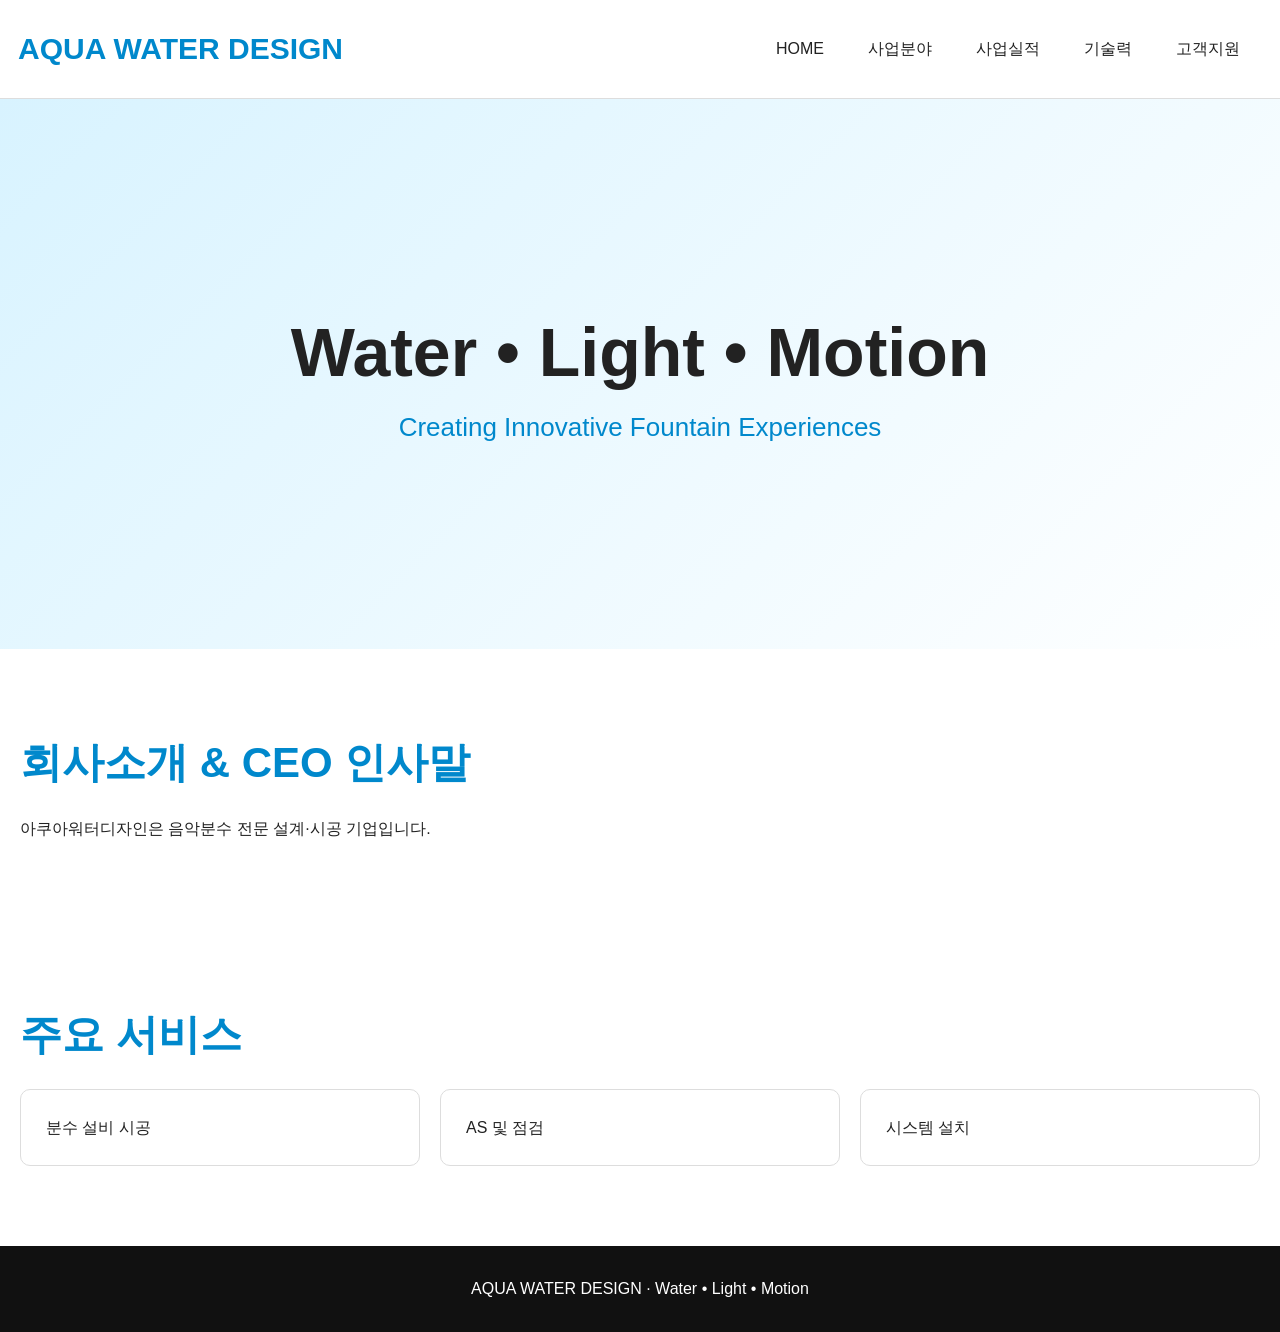
<file: index.html>
<!DOCTYPE html>
<html lang="ko"><head><meta charset="UTF-8"><meta name="viewport" content="width=device-width,initial-scale=1">
<title>HOME</title><link rel="stylesheet" href="style.css"></head><body>
<header><div class="container navbar">
<div class="logo">AQUA WATER DESIGN</div>
<ul class="menu">
<li><a href="index.html">HOME</a></li>
<li><a href="사업분야.html">사업분야</a>
 <ul class="submenu"><li><a href="business.html">음악분수</a></li><li><a href="business.html">바닥분수</a></li><li><a href="business.html">고사분수</a></li><li><a href="business.html">조형분수</a></li><li><a href="business.html">일반분수</a></li></li><li><a href="business.html">연못 및 계류</a></li><li><a href="business.html">유지관리</a></li></ul>
<li><a href="사업실적.html">사업실적</a></li>
<li><a href="기술.html">기술력</a></li>
<li><a href="고객지원.html">고객지원</a></li>
</ul></div></header>

<section class="hero"><div><h1>Water • Light • Motion</h1><p>Creating Innovative Fountain Experiences</p></div></section>
<section class="section"><h2>회사소개 & CEO 인사말</h2><p>아쿠아워터디자인은 음악분수 전문 설계·시공 기업입니다.</p></section>
<section class="section"><h2>주요 서비스</h2><div class="cards"><div class="card">분수 설비 시공</div><div class="card">AS 및 점검</div><div class="card">시스템 설치</div></div></section>

<footer>AQUA WATER DESIGN · Water • Light • Motion</footer>
<script src="script.js"></script></body></html>
</file>
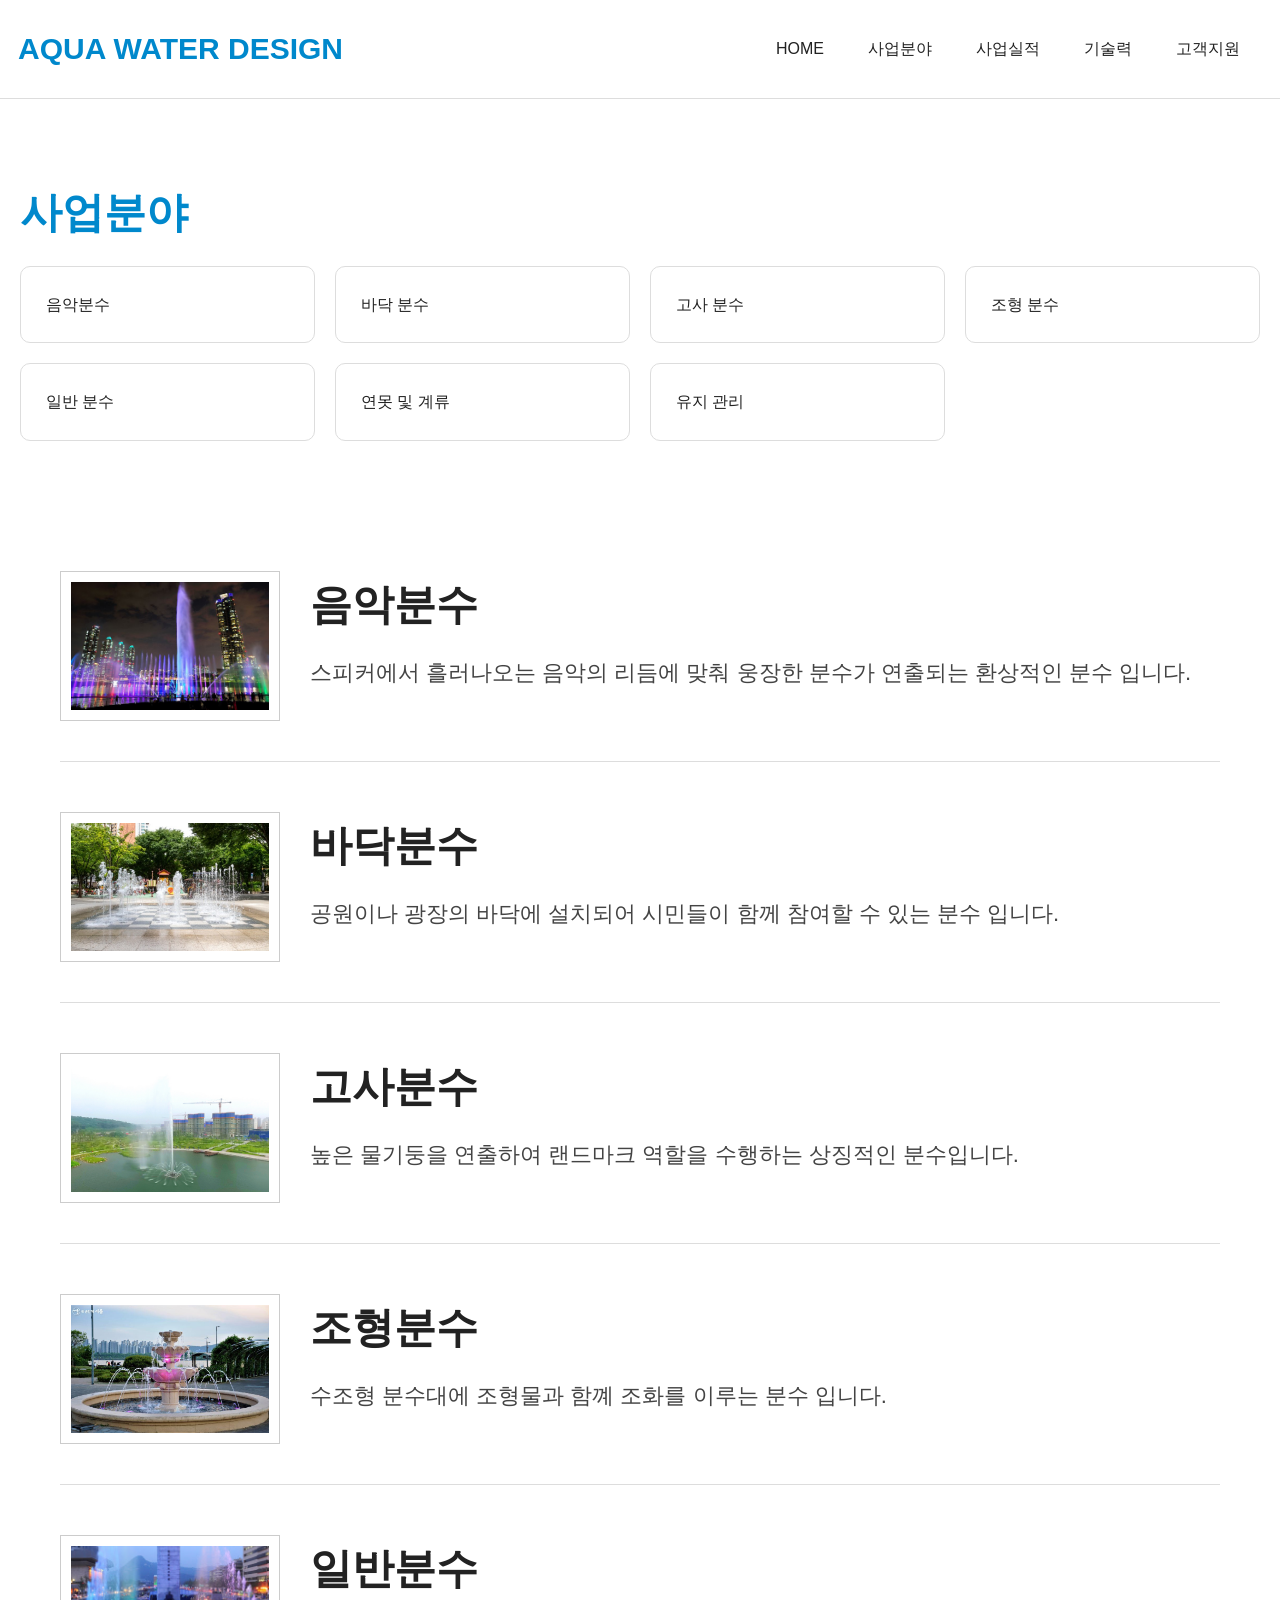
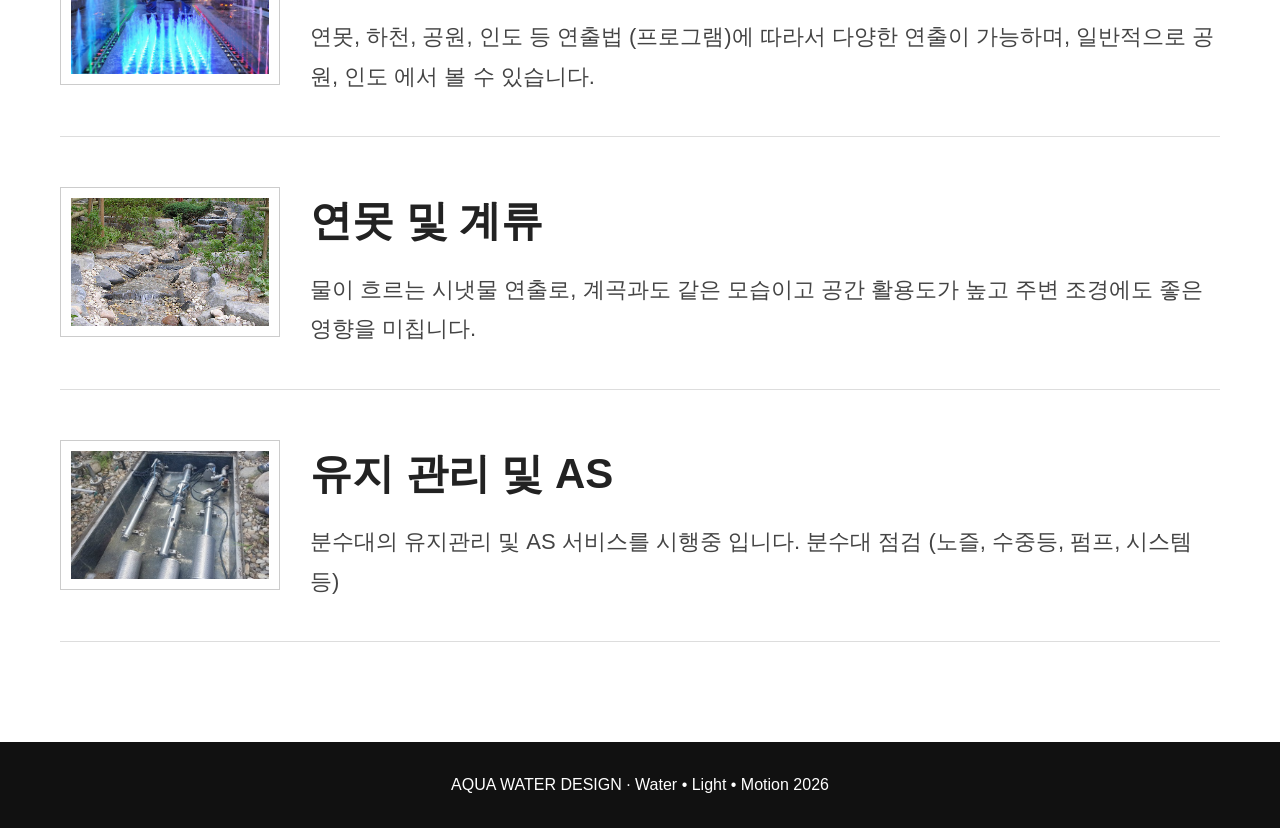
<file: business.html>
<!DOCTYPE html>
<html lang="ko"><head><meta charset="UTF-8"><meta name="viewport" content="width=device-width,initial-scale=1">
<title>사업분야</title><link rel="stylesheet" href="style.css"></head><body>
<header><div class="container navbar">
<div class="logo">AQUA WATER DESIGN</div>
<ul class="menu">
<li><a href="index.html">HOME</a></li>
<li><a href="비즈니스.html">사업분야</a>
</li>
<li><a href="사업실적.html">사업실적</a></li>
<li><a href="기술력.html">기술력</a></li>
<li><a href="고객지원.html">고객지원</a></li>
</ul></div></header>

<section class="section"><h2>사업분야</h2><div class="cards">
<div class="card">음악분수</div><div class="card">바닥 분수</div><div class="card">고사 분수</div><div class="card">조형 분수</div><div class="card">일반 분수</div><div class="card">연못 및 계류</div><div class="card">유지 관리</div>
</div></section>
  <section class="business-list">

    <div class="business-item">
       <img src="musicfountain.jpg">

        <div class="business-text">
            <h3>음악분수</h3>
            <p>
                스피커에서 흘러나오는 음악의 리듬에 맞춰
                웅장한 분수가 연출되는 환상적인 분수 입니다.
            </p>
        </div>
    </div>

    <div class="business-item">
       <img src="fountain.jpg">

        <div class="business-text">
            <h3>바닥분수</h3>
            <p>
                공원이나 광장의 바닥에 설치되어 시민들이
                함께 참여할 수 있는 분수 입니다.
            </p>
        </div>
    </div>

      <div class="business-item">
        <img src="highfountain.jpg">
        
        <div class="business-text">
            <h3>고사분수</h3>
            <p>
                높은 물기둥을 연출하여 랜드마크 역할을 수행하는
                상징적인 분수입니다.
            </p>
        </div>
    </div>

     <div class="business-item">
       <img src="조형 분수.jpg">

        <div class="business-text">
            <h3>조형분수</h3>
            <p>
                수조형 분수대에 조형물과 함꼐 조화를 이루는 분수 입니다.
            </p>
        </div>
    </div>

       <div class="business-item">
       <img src="일반 분수.jpg">

        <div class="business-text">
            <h3>일반분수</h3>
            <p>
                연못, 하천, 공원, 인도 등 연출법 (프로그램)에 따라서 다양한 연출이 가능하며,
                일반적으로 공원, 인도 에서 볼 수 있습니다.
            </p>
        </div>
    </div>
      
    <div class="business-item">
    <img src="연못 및 계류.jpg">

        <div class="business-text">
            <h3>연못 및 계류</h3>
            <p>
                물이 흐르는 시냇물 연출로, 계곡과도 같은 모습이고 공간 활용도가 높고
                주변 조경에도 좋은 영향을 미칩니다.
            </p>
        </div>
    </div>
      
    <div class="business-item">
    <img src="유지관리.jpg">

        <div class="business-text">
            <h3>유지 관리 및 AS</h3>
            <p>
                분수대의 유지관리 및 AS 서비스를 시행중 입니다.
                분수대 점검 (노즐, 수중등, 펌프, 시스템 등)
            </p>
        </div>
    </div>
      
</section>

<footer>AQUA WATER DESIGN · Water • Light • Motion 2026</footer>
<script src="script.js"></script></body></html>
</file>
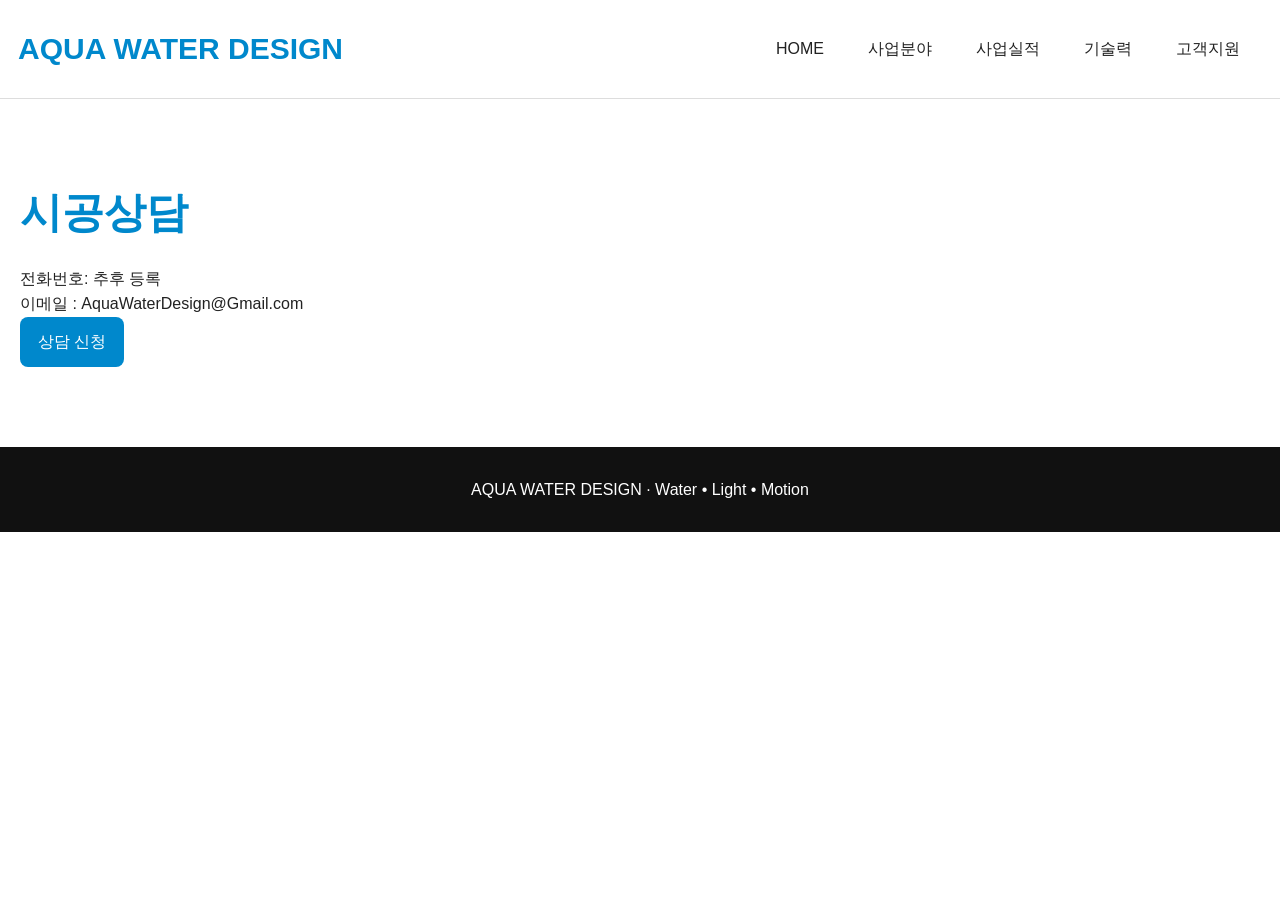
<file: contact.html>
<!DOCTYPE html>
<html lang="ko"><head><meta charset="UTF-8"><meta name="viewport" content="width=device-width,initial-scale=1">
<title>고객지원</title><link rel="stylesheet" href="style.css"></head><body>
<header><div class="container navbar">
<div class="logo">AQUA WATER DESIGN</div>
<ul class="menu">
<li><a href="index.html">HOME</a></li>
<li><a href="business.html">사업분야</a>
 <ul class="submenu"><li><a href="business.html">음악분수</a></li><li><a href="business.html">바닥분수</a></li><li><a href="business.html">고사분수</a></li><li><a href="business.html">조형분수</a></li><li><a href="business.html">일반분수</a></li></li><li><a href="business.html">연못 및 계류</a></li><li><a href="business.html">유지관리</a></li></ul>
<li><a href="project.html">사업실적</a></li>
<li><a href="technology.html">기술력</a></li>
<li><a href="contact.html">고객지원</a></li>
</ul></div></header>

<section class="section"><h2>시공상담</h2>
<p>전화번호: 추후 등록</p>
<p>이메일 : AquaWaterDesign@Gmail.com</p>
<p><a class="btn" href="https://docs.google.com/forms/d/1owBroBTH0FAT_Thj_PZZJn2aC_wG6bN0zakdo498_EI/edit">상담 신청</a></p>
</section>

<footer>AQUA WATER DESIGN · Water • Light • Motion</footer>
<script src="script.js"></script></body></html>
</file>
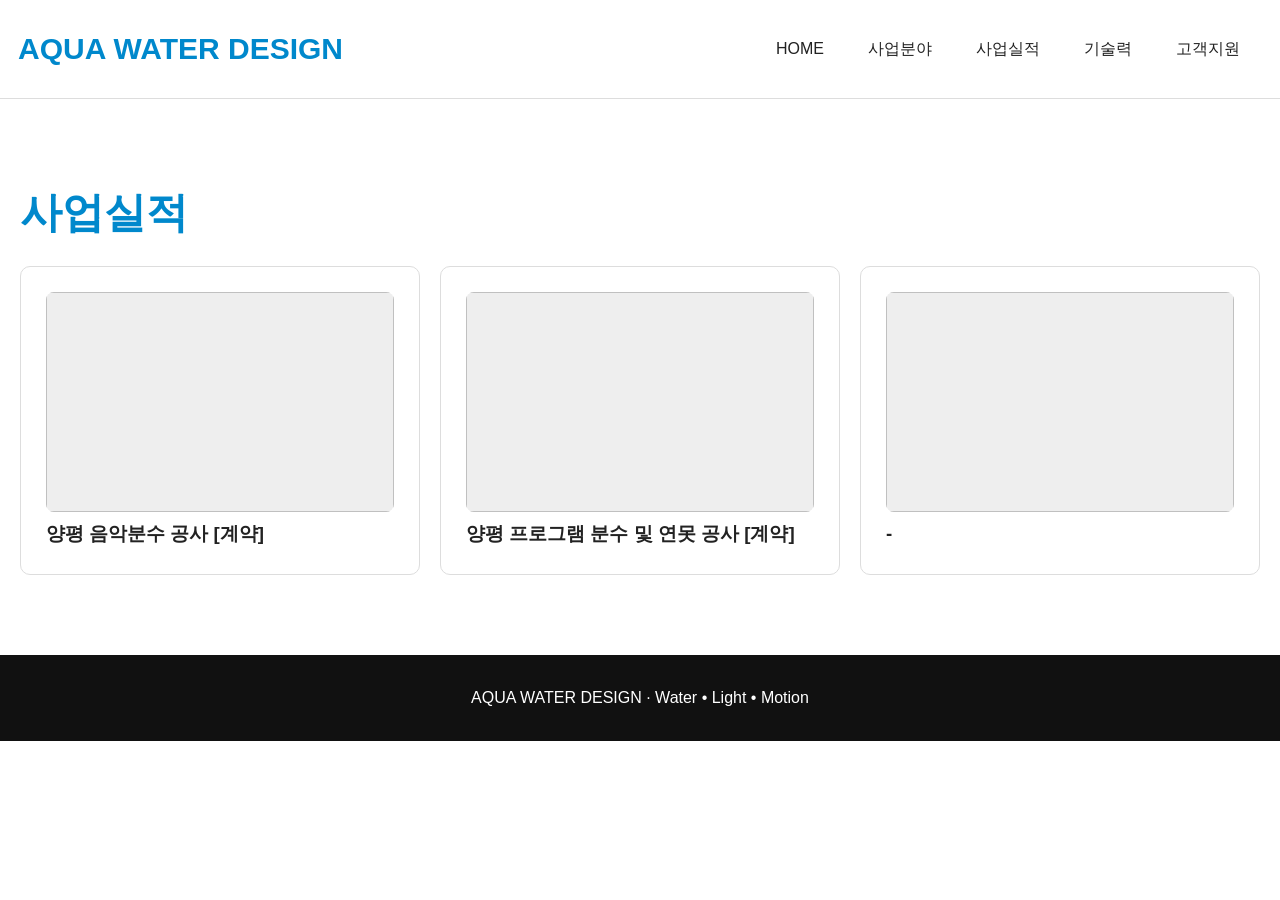
<file: project.html>
<!DOCTYPE html>
<html lang="ko"><head><meta charset="UTF-8"><meta name="viewport" content="width=device-width,initial-scale=1">
<title>프로젝트</title><link rel="stylesheet" href="style.css"></head><body>
<header><div class="container navbar">
<div class="logo">AQUA WATER DESIGN</div>
<ul class="menu">
<li><a href="index.html">HOME</a></li>
<li><a href="business.html">사업분야</a>
   <ul class="submenu"><li><a href="business.html">음악분수</a></li><li><a href="business.html">바닥분수</a></li><li><a href="business.html">고사분수</a></li><li><a href="business.html">조형분수</a></li><li><a href="business.html">일반분수</a></li></li><li><a href="business.html">연못 및 계류</a></li><li><a href="business.html">유지관리</a></li></ul>
<li><a href="project.html">사업실적</a></li>
<li><a href="technology.html">기술력</a></li>
<li><a href="contact.html">고객지원</a></li>
</ul></div></header>

<section class="section"><h2>사업실적</h2>
<div class="cards gallery">
<div class="card"><img alt=""><h3>양평 음악분수 공사 [계약]</h3></div>
<div class="card"><img alt=""><h3>양평 프로그램 분수 및 연못 공사 [계약]</h3></div>
<div class="card"><img alt=""><h3>-</h3></div>
</div></section>

<footer>AQUA WATER DESIGN · Water • Light • Motion</footer>
<script src="script.js"></script></body></html>
</file>
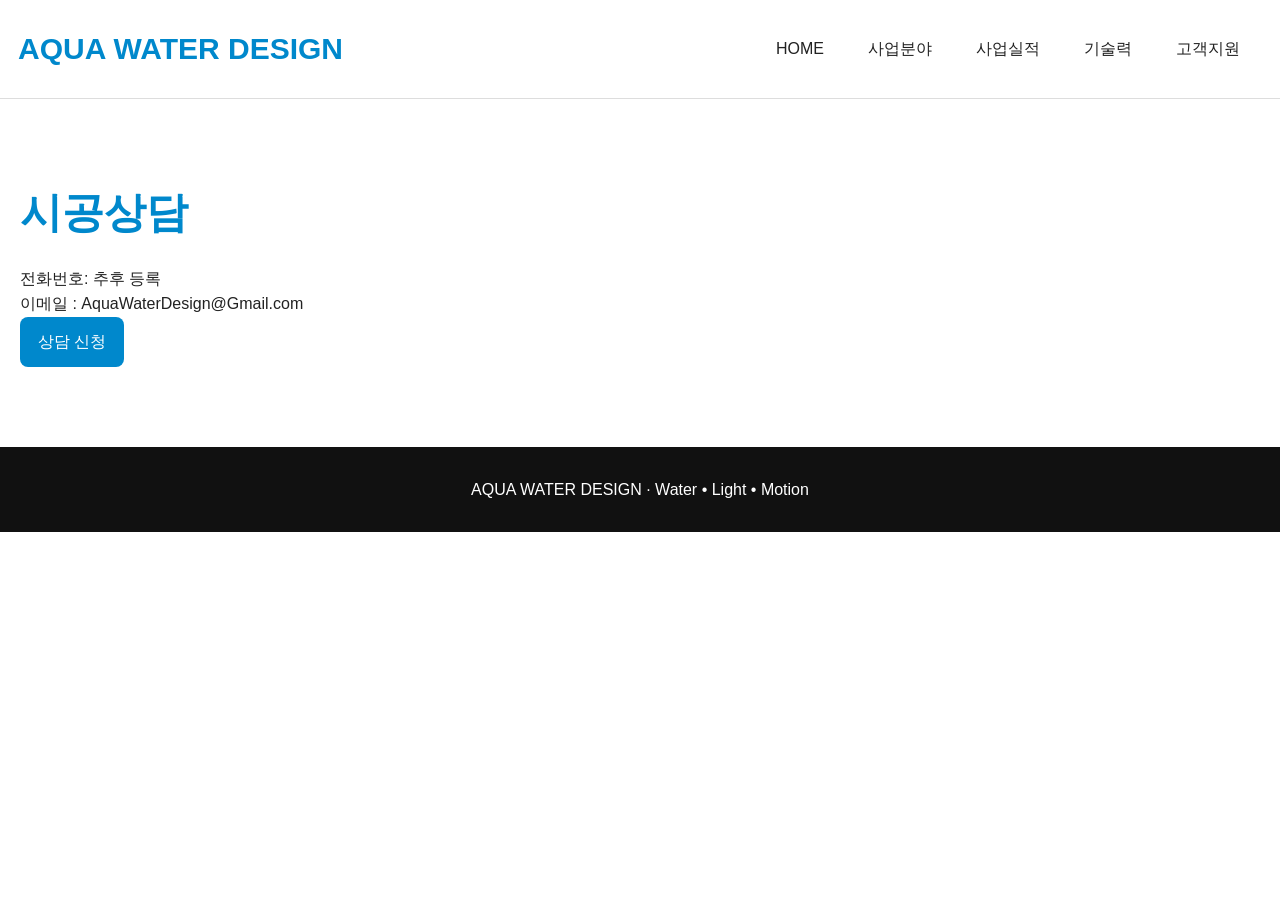
<file: 고객지원.html>
<!DOCTYPE html>
<html lang="ko"><head><meta charset="UTF-8"><meta name="viewport" content="width=device-width,initial-scale=1">
<title>고객지원</title><link rel="stylesheet" href="style.css"></head><body>
<header><div class="container navbar">
<div class="logo">AQUA WATER DESIGN</div>
<ul class="menu">
<li><a href="index.html">HOME</a></li>
<li><a href="사업분야.html">사업분야</a>
 <ul class="submenu"><li><a href="business.html">음악분수</a></li><li><a href="business.html">바닥분수</a></li><li><a href="business.html">고사분수</a></li><li><a href="business.html">조형분수</a></li><li><a href="business.html">일반분수</a></li></li><li><a href="business.html">연못 및 계류</a></li><li><a href="business.html">유지관리</a></li></ul>
<li><a href="사업실적.html">사업실적</a></li>
<li><a href="기술력.html">기술력</a></li>
<li><a href="고객지원.html">고객지원</a></li>
</ul></div></header>

<section class="section"><h2>시공상담</h2>
<p>전화번호: 추후 등록</p>
<p>이메일 : AquaWaterDesign@Gmail.com</p>
<p><a class="btn" href="https://docs.google.com/forms/d/1owBroBTH0FAT_Thj_PZZJn2aC_wG6bN0zakdo498_EI/edit">상담 신청</a></p>
</section>

<footer>AQUA WATER DESIGN · Water • Light • Motion</footer>
<script src="script.js"></script></body></html>
</file>
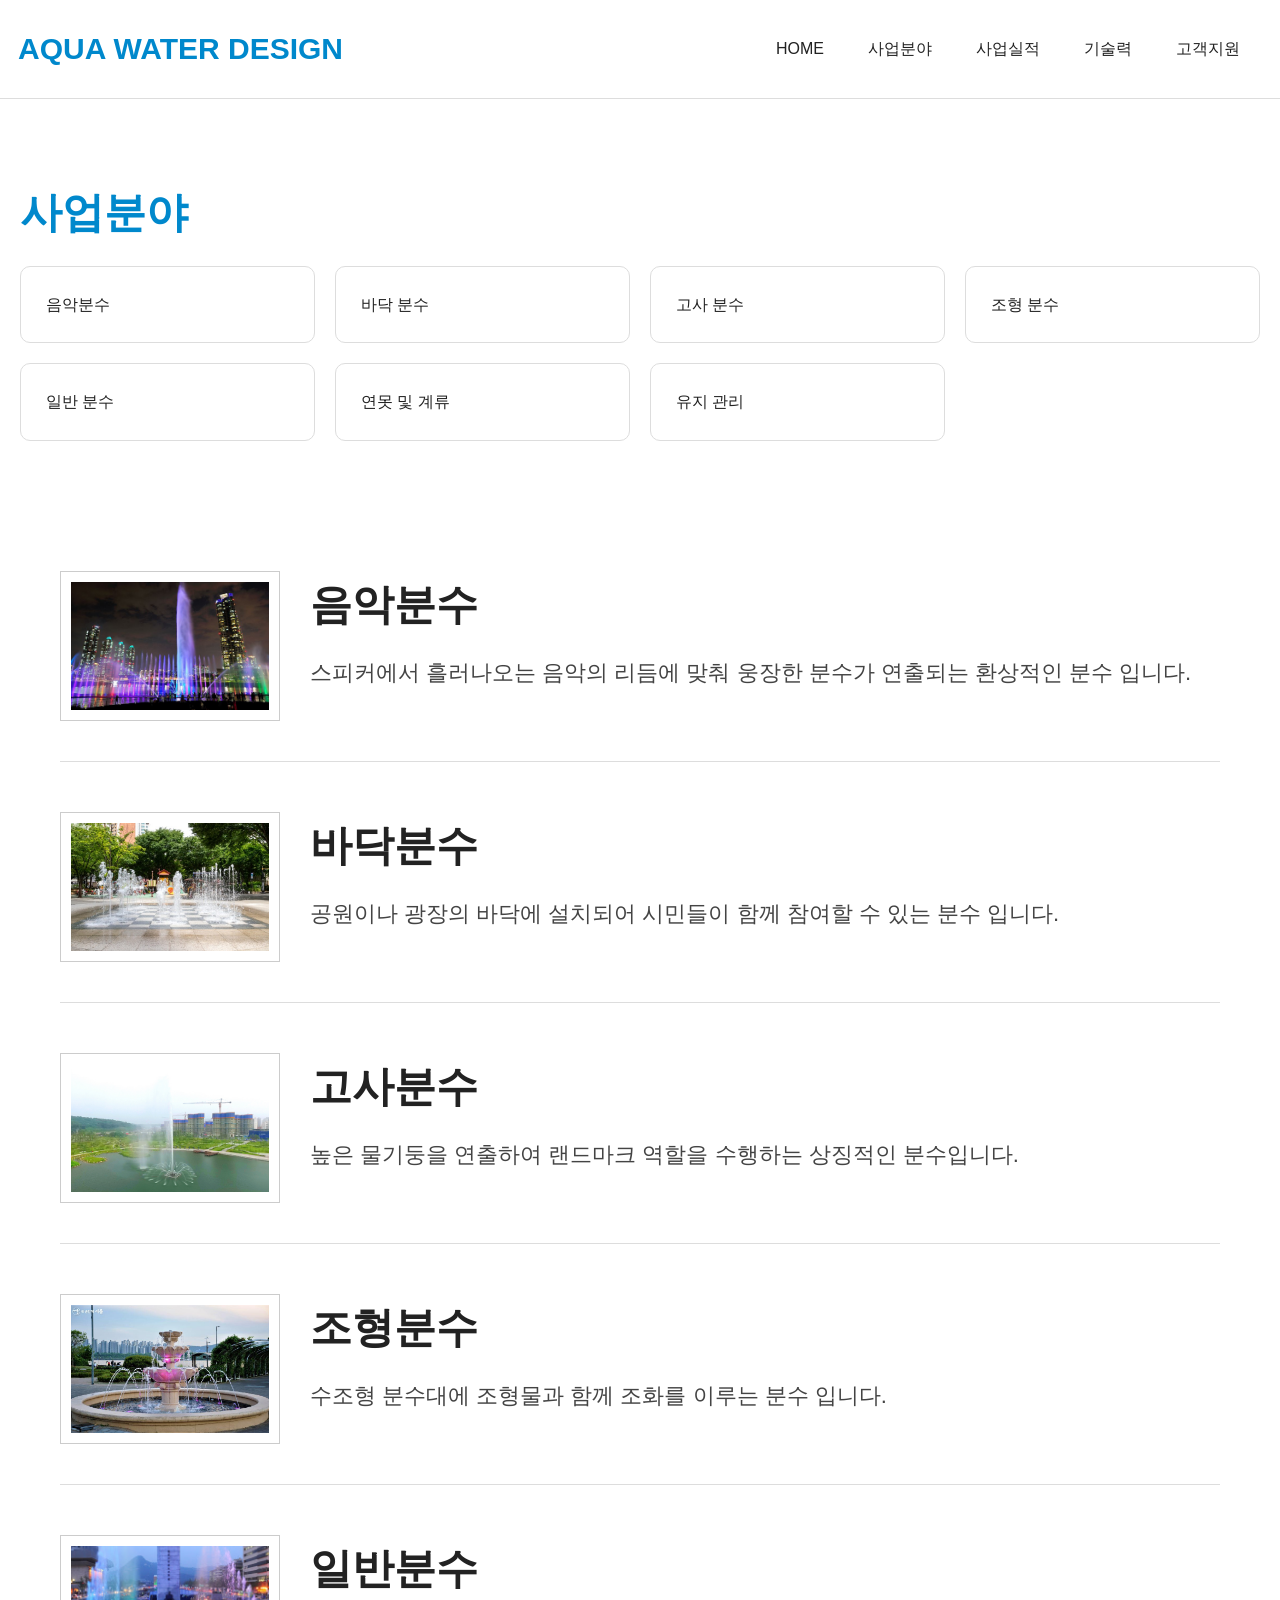
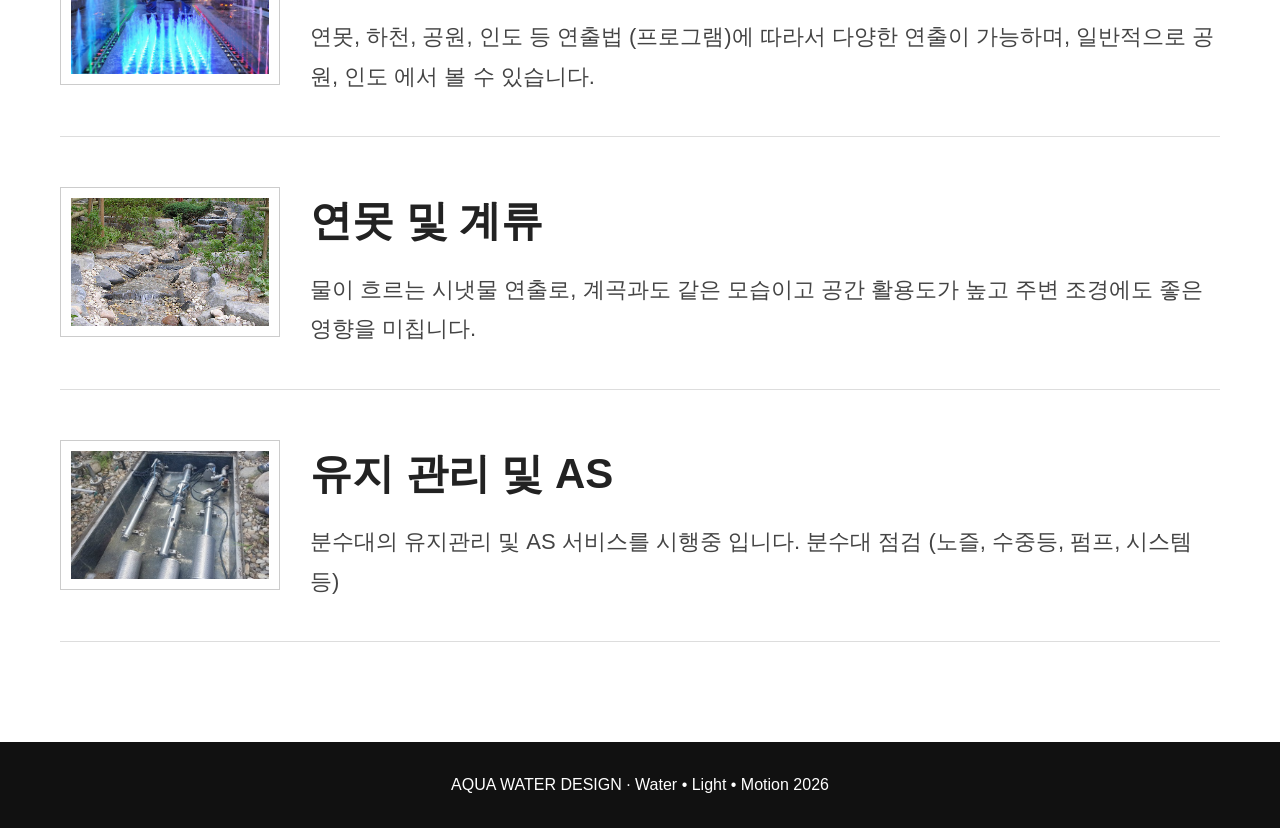
<file: 사업분야.html>
<!DOCTYPE html>
<html lang="ko"><head><meta charset="UTF-8"><meta name="viewport" content="width=device-width,initial-scale=1">
<title>사업분야</title><link rel="stylesheet" href="style.css"></head><body>
<header><div class="container navbar">
<div class="logo">AQUA WATER DESIGN</div>
<ul class="menu">
<li><a href="index.html">HOME</a></li>
<li><a href="사업분야.html">사업분야</a>
</li>
<li><a href="사업실적.html">사업실적</a></li>
<li><a href="기술력.html">기술력</a></li>
<li><a href="고객지원.html">고객지원</a></li>
</ul></div></header>

<section class="section"><h2>사업분야</h2><div class="cards">
<div class="card">음악분수</div><div class="card">바닥 분수</div><div class="card">고사 분수</div><div class="card">조형 분수</div><div class="card">일반 분수</div><div class="card">연못 및 계류</div><div class="card">유지 관리</div>
</div></section>
  <section class="business-list">

    <div class="business-item">
       <img src="musicfountain.jpg">

        <div class="business-text">
            <h3>음악분수</h3>
            <p>
                스피커에서 흘러나오는 음악의 리듬에 맞춰
                웅장한 분수가 연출되는 환상적인 분수 입니다.
            </p>
        </div>
    </div>

    <div class="business-item">
       <img src="fountain.jpg">

        <div class="business-text">
            <h3>바닥분수</h3>
            <p>
                공원이나 광장의 바닥에 설치되어 시민들이
                함께 참여할 수 있는 분수 입니다.
            </p>
        </div>
    </div>

      <div class="business-item">
        <img src="highfountain.jpg">
        
        <div class="business-text">
            <h3>고사분수</h3>
            <p>
                높은 물기둥을 연출하여 랜드마크 역할을 수행하는
                상징적인 분수입니다.
            </p>
        </div>
    </div>

     <div class="business-item">
       <img src="조형 분수.jpg">

        <div class="business-text">
            <h3>조형분수</h3>
            <p>
                수조형 분수대에 조형물과 함께 조화를 이루는 분수 입니다.
            </p>
        </div>
    </div>

       <div class="business-item">
       <img src="일반 분수.jpg">

        <div class="business-text">
            <h3>일반분수</h3>
            <p>
                연못, 하천, 공원, 인도 등 연출법 (프로그램)에 따라서 다양한 연출이 가능하며,
                일반적으로 공원, 인도 에서 볼 수 있습니다.
            </p>
        </div>
    </div>
      
    <div class="business-item">
    <img src="연못 및 계류.jpg">

        <div class="business-text">
            <h3>연못 및 계류</h3>
            <p>
                물이 흐르는 시냇물 연출로, 계곡과도 같은 모습이고 공간 활용도가 높고
                주변 조경에도 좋은 영향을 미칩니다.
            </p>
        </div>
    </div>
      
    <div class="business-item">
    <img src="유지관리.jpg">

        <div class="business-text">
            <h3>유지 관리 및 AS</h3>
            <p>
                분수대의 유지관리 및 AS 서비스를 시행중 입니다.
                분수대 점검 (노즐, 수중등, 펌프, 시스템 등)
            </p>
        </div>
    </div>
      
</section>

<footer>AQUA WATER DESIGN · Water • Light • Motion 2026</footer>
<script src="script.js"></script></body></html>
</file>
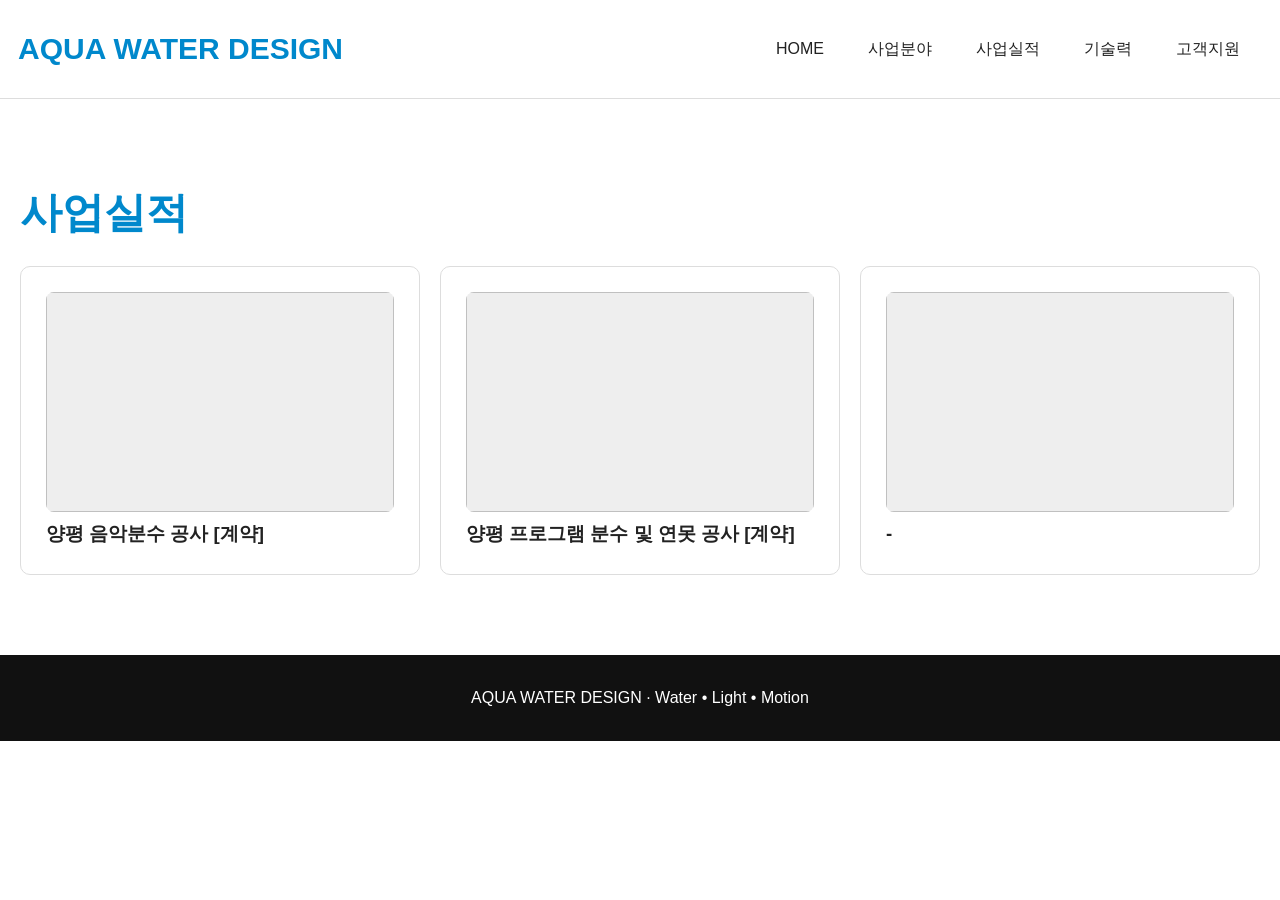
<file: 사업실적.html>
<!DOCTYPE html>
<html lang="ko"><head><meta charset="UTF-8"><meta name="viewport" content="width=device-width,initial-scale=1">
<title>프로젝트</title><link rel="stylesheet" href="style.css"></head><body>
<header><div class="container navbar">
<div class="logo">AQUA WATER DESIGN</div>
<ul class="menu">
<li><a href="index.html">HOME</a></li>
<li><a href="사업분야.html">사업분야</a>
   <ul class="submenu"><li><a href="business.html">음악분수</a></li><li><a href="business.html">바닥분수</a></li><li><a href="business.html">고사분수</a></li><li><a href="business.html">조형분수</a></li><li><a href="business.html">일반분수</a></li></li><li><a href="business.html">연못 및 계류</a></li><li><a href="business.html">유지관리</a></li></ul>
<li><a href="사업실적.html">사업실적</a></li>
<li><a href="기술력.html">기술력</a></li>
<li><a href="고객지원.html">고객지원</a></li>
</ul></div></header>

<section class="section"><h2>사업실적</h2>
<div class="cards gallery">
<div class="card"><img alt=""><h3>양평 음악분수 공사 [계약]</h3></div>
<div class="card"><img alt=""><h3>양평 프로그램 분수 및 연못 공사 [계약]</h3></div>
<div class="card"><img alt=""><h3>-</h3></div>
</div></section>

<footer>AQUA WATER DESIGN · Water • Light • Motion</footer>
<script src="script.js"></script></body></html>
</file>
<file: style.css>
*{margin:0;padding:0;box-sizing:border-box}

body{font-family:Arial,sans-serif;color:#222;background:#fff;line-height:1.6}
a{text-decoration:none;color:inherit}

header{position:sticky;top:0;background:#fff;border-bottom:1px solid #ddd;z-index:1000}

.container{max-width:1280px;margin:auto}

.navbar{display:flex;justify-content:space-between;align-items:center;padding:18px}

.logo{font-size:30px;font-weight:700;color:#0088cc}

.menu{display:flex;list-style:none}

.menu>li{position:relative}

.menu>li>a{display:block;padding:18px 22px}

.submenu{display:none;position:absolute;top:100%;left:0;background:#fff;min-width:220px;border:1px solid #ddd}

.submenu a{display:block;padding:12px}

.hero{height:550px;background:linear-gradient(135deg,#d8f3ff,#ffffff);display:flex;align-items:center;justify-content:center;text-align:center}

.hero h1{font-size:68px}

.hero p{font-size:26px;color:#0088cc}

.section{padding:80px 20px;max-width:1280px;margin:auto}

.section h2{font-size:42px;color:#0088cc;margin-bottom:20px}

.cards{display:grid;grid-template-columns:repeat(auto-fit,minmax(250px,1fr));gap:20px}

.card{border:1px solid #ddd;border-radius:10px;padding:25px;background:#fff;transition:.2s}

.card:hover{transform:translateY(-4px)}

.gallery img{width:100%;height:220px;object-fit:cover;border-radius:8px;background:#eee}

.btn{display:inline-block;background:#0088cc;color:#fff;padding:12px 18px;border-radius:8px}

footer{background:#111;color:#fff;text-align:center;padding:30px}

@media(max-width:900px){

    .menu{flex-wrap:wrap}
.her
    o h1{font-size:42px}
}


.business-list{
    max-width:1200px;
    margin:auto;
    padding:50px 20px;
}

.business-item{
    display:flex;
    align-items:flex-start;
    gap:30px;

    margin-bottom:50px;
    padding-bottom:40px;

    border-bottom:1px solid #ddd;
}

.business-item img{
    width:220px;
    height:150px;

    object-fit:cover;

    border:1px solid #ccc;

    padding:10px;

    background:white;
}

.business-text{
    flex:1;
}

.business-text h3{
    font-size:42px;
    margin-bottom:15px;
}

.business-text p{
    font-size:22px;
    line-height:1.8;
    color:#444;
}
.business-item img{
    transition:0.3s;
}

.business-item:hover img{
    transform:scale(1.05);
}
</file>
